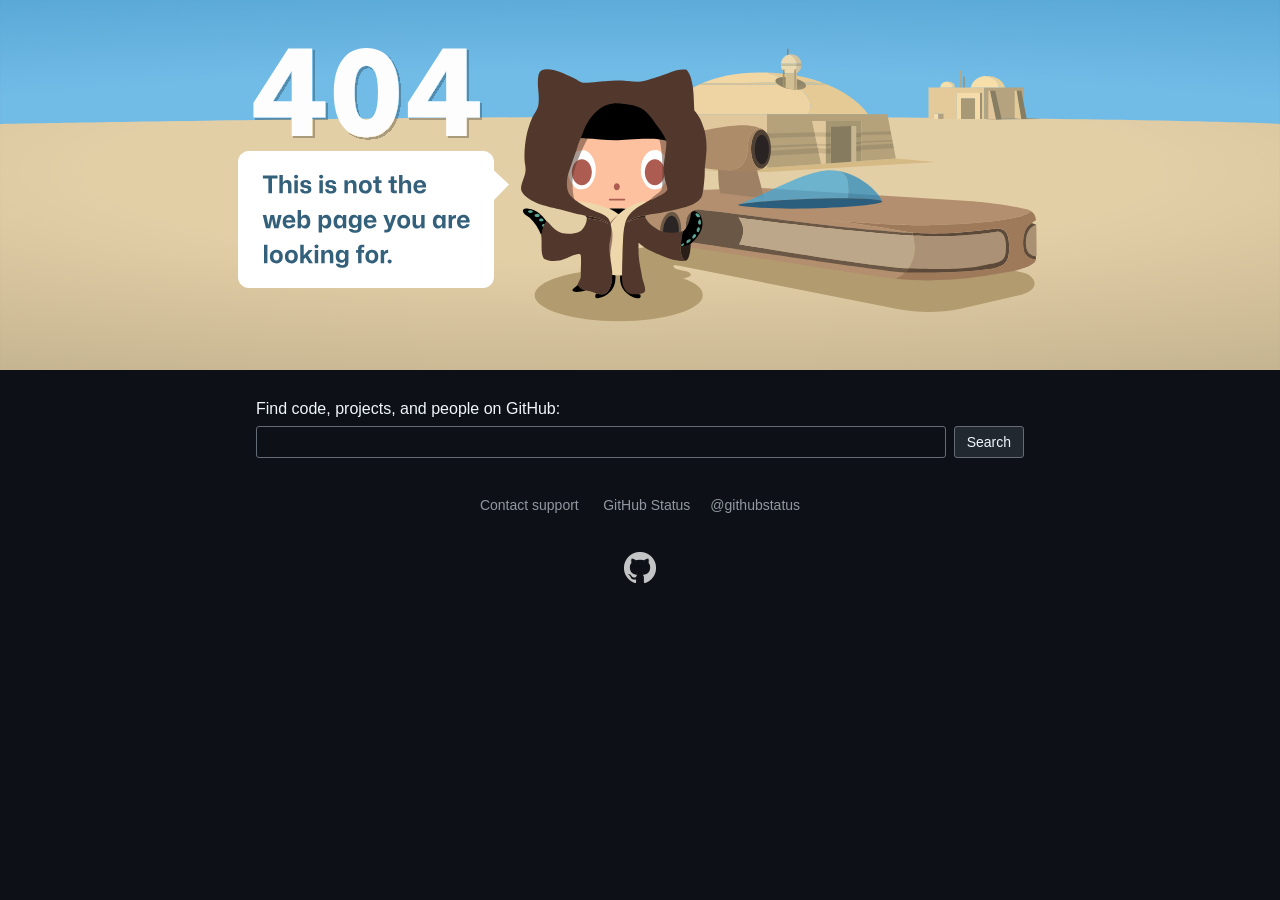
<file: index.html>
<!doctype html>
<html lang="fr">
  <head>
    <meta charset="UTF-8" />
    <meta name="viewport" content="width=device-width, initial-scale=1.0" />
    <title>Page 404</title>
    <!-- Styles CSS -->
    <link rel="stylesheet" href="styles.css" />
  </head>
  <body>
    <main>
      <!-- Section d'image -->
      <div id="image_section">
        <img src="assets/bg.svg" alt="background" id="background" />
        <img
          src="assets/illustration.svg"
          alt="illustration"
          id="illustration"
        />
      </div>
      <!-- Section Contenu -->
      <div id="container">
        <!-- Message d'erreur -->
        <div id="error_message">Veuillez saisir une recherche.</div>
        <!-- Formulaire de recherche -->
        <form action="" id="search">
          <label for="search_field"
            >Find code, projects, and people on GitHub:</label
          >
          <input type="text" id="search_field" />
          <input type="submit" value="Search" class="btn" />
        </form>
        <!-- Lien supplémentaire -->
        <div id="links" class="elements">
          <a href="https://help.github.com/?tags=dotcom-404">Contact support</a>
          <a href="https://githubstatus.com/">GitHub Status</a
          ><a href="https://x.com/githubstatus">@githubstatus</a>
        </div>
        <!-- Logo Github -->
        <a href="https://github.com/"
          ><img src="assets/github.png" alt="Logo GitHub" id="logo"
        /></a>
      </div>
    </main>
    <!-- Script JS -->
    <script src="script.js"></script>
  </body>
</html>
</file>
<file: styles.css>
body {
    color: #F0F6FC;
    background-color: #0D1117;
    margin: 0;
    font-family: -apple-system, BlinkMacSystemFont, "Segoe UI","Noto Sans", Helvetica, Arial, sans-serif;
}

div {
    display: block;
}

a{
    text-decoration: none;
}

a:hover{
    text-decoration: underline;
}

input[type=text] {
    font-size: 14px;
    margin: 0;
    padding: 7px 8px;
    color: #f0f6fc;
    background-color: #0d1117;
    border: 1px solid #656c76;
    border-radius: 3px;
    box-sizing: border-box;
}

img {
    overflow-clip-margin: content-box;
    overflow: clip;
}

.btn {
    padding: 6px 12px;
    font-size: 14px;
    color: #f0f6fc;
    background-color: #212830;
    border: 1px solid #656c76;
    border-radius: 3px;
}


#container {
    box-sizing: border-box;
    padding: 0 16px;
    width: auto;
    margin: 30px auto 40px;
    max-width: 800px;
    text-align: center;
    width: 100%;
}

#links{
    margin-top: 35px;
    color: #9198a1;
}

#links a {
    color: #9198a1;
    font-weight: 400;
    display: inline-block;
    font-size: 14px;
    margin: 0 10px;
    padding: 4px 0;
}

#search {
    display: grid;
    gap: 8px;
    grid-template-columns: minmax(0, 1fr) auto;
}

#search label {
    grid-column: 1 / -1;
    padding: 5px, 0;
    text-align: left;
}

#logo {
    margin-top: 35px;
}

#background {
    position: absolute;
    inset: 0;
    width :100%;
    height: 100%;
    object-fit: cover;
}

#illustration {
    position: relative;
    display: block;
    max-width: 806px;
    margin: 0 auto;
}

#image_section {
    position: relative;
    overflow: hidden;
    padding: clamp(16px, 4vw, 48px) 16px;
}

#error_message {
    display: none;
    color: red;
}
</file>
